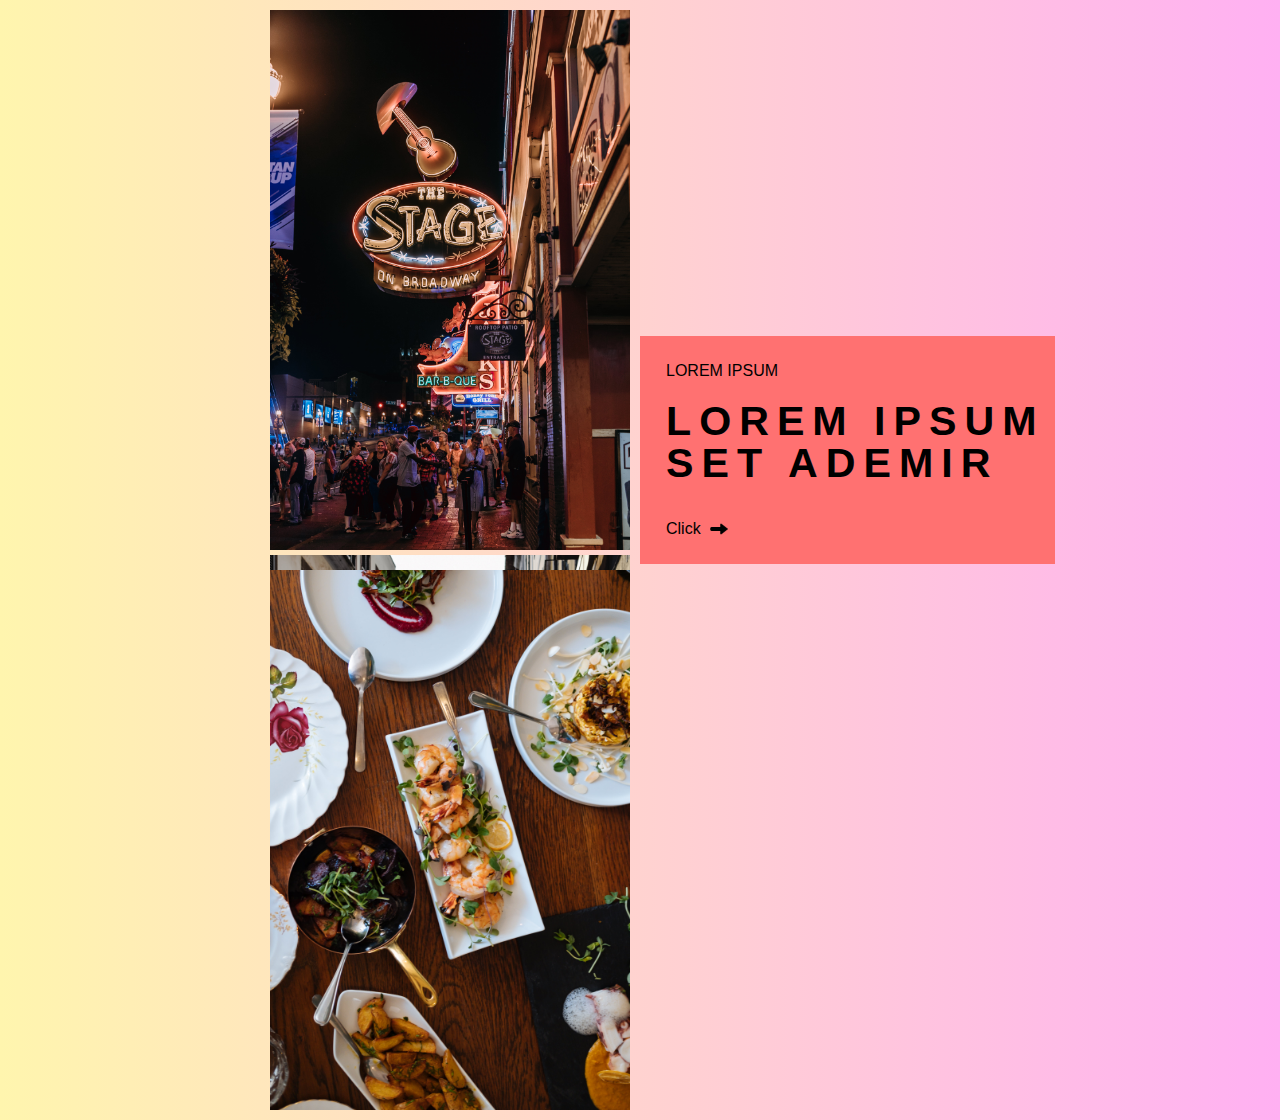
<file: Simplotel/index.html>
<!DOCTYPE html>
<html lang="en">

<head>
    <meta charset="UTF-8">
    <meta name="viewport" content="width=device-width, initial-scale=1.0">
    <title>Document</title>
    <link rel="stylesheet" type="text/css" href="style.css">
</head>

<body>
    <div class="container">
        <div class="image-container">
            <div class="column">
                <img src="images/pexels-rachel-claire-6752433.jpg" />
                <img src="images/pexels-eva-bronzini-6141651.jpg" />
            </div>
            <div class="column">

                <img src="images/pexels-mister-mister-3434523.jpg" />
            </div>
        </div>
        <div class="text">
            <div>
                <div class="text-box">
                    <div class="small-text">
                        <p>LOREM IPSUM
                        </p>
                    </div>
                    <div class="large-text">
                        <h3>LOREM IPSUM</h3>
                        <h3>SET ADEMIR</h3>
                    </div>
                    <a href="home.html">
                        <div class="button">
                            <p class="button-text">Click</p>
                            <img class="button-img" src="images/icons8-arrow-30.png">
                        </div>
                    </a>
                </div>
            </div>
        </div>
    </div>
    </div>
</body>

</html>
</file>
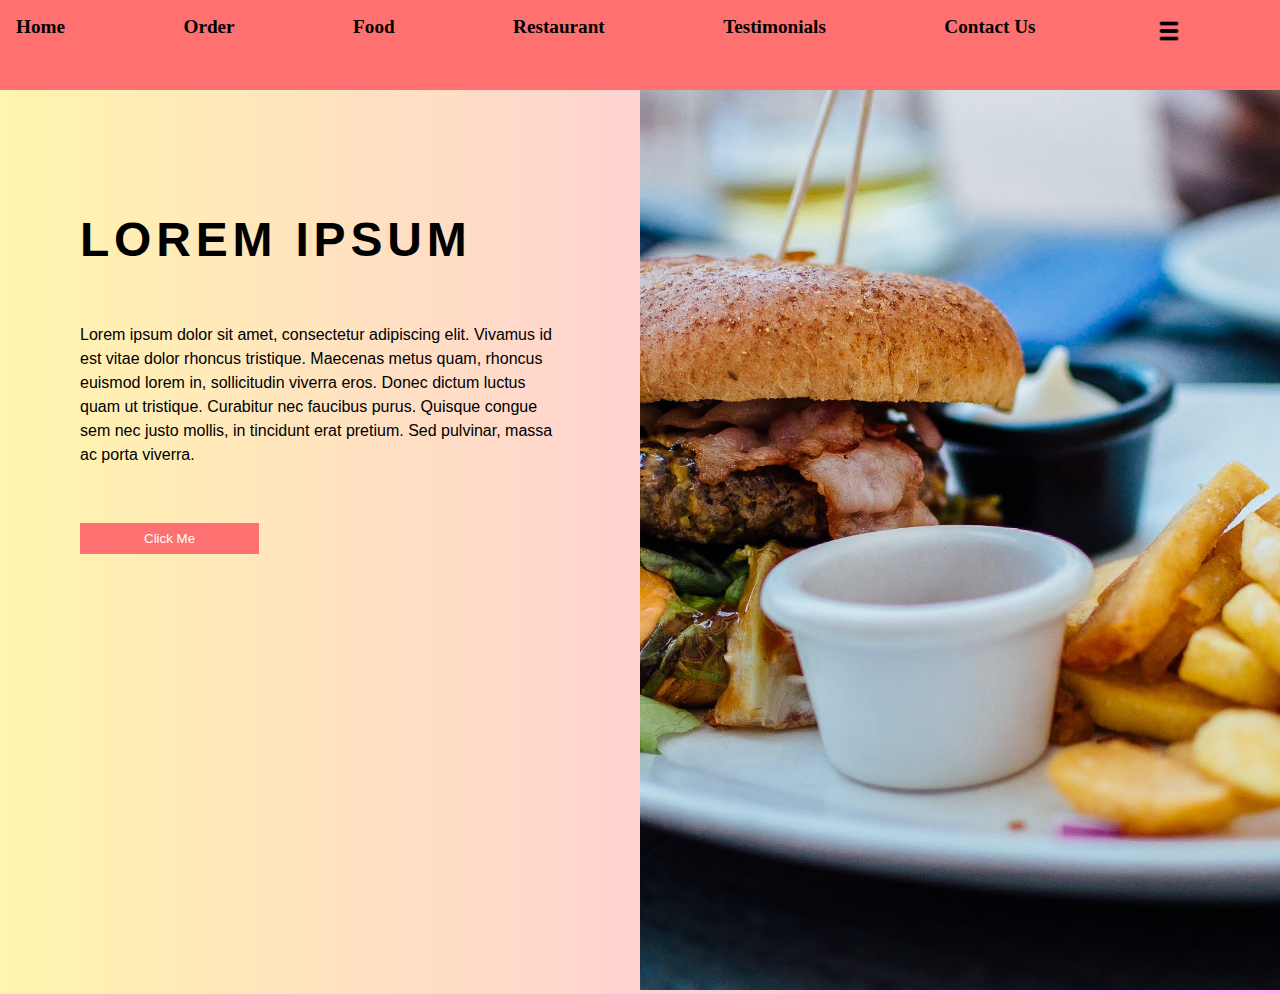
<file: Simplotel/home.html>
<!DOCTYPE html>
<html lang="en">

<head>
    <meta charset="UTF-8">
    <meta name="viewport" content="width=device-width, initial-scale=1.0">
    <title>Document</title>
    <link rel="stylesheet" type="text/css" href="home.css">

</head>


<body class="home-body">
    <div class="nav-container">
        <nav>
            <ul class="nav-links">
                <li>
                    <a href="">Home</a>
                </li>
                <li>
                    <a href="">Order</a>
                </li>
                <li>
                    <a href="">Food</a>
                </li>
                <li>
                    <a href="">Restaurant</a>
                </li>
                <li>
                    <a href="">Testimonials</a>
                </li>
                <li>
                    <a href="">Contact Us</a>
                </li>
                <li>
                    <a href="#"><img class="menu-button" src="images/menu-bar.png" /></a>
                </li>

            </ul>
        </nav>
    </div>

    <div class="main-div">
        <div class="hero-text">
            <div class="text-div">
                <h1>Lorem ipsum</h1>
                <p>Lorem ipsum dolor sit amet, consectetur adipiscing elit. Vivamus
                    id est vitae dolor rhoncus tristique. Maecenas metus quam,
                    rhoncus euismod lorem in, sollicitudin viverra eros. Donec
                    dictum luctus quam ut tristique. Curabitur nec faucibus purus.
                    Quisque congue sem nec justo mollis, in tincidunt erat pretium.
                    Sed pulvinar, massa ac porta viverra.</p>
                <button>Click Me</button>
            </div>
        </div>
        <div class="hero-img">
            <img src="images/pexels-robin-stickel-70497.jpg" alt="">
        </div>
    </div>
    </div>
</body>

</html>
</file>
<file: Simplotel/style.css>
body {
  font-family: Arial, sans-serif;
  background: linear-gradient(to left, rgb(255, 176, 242), rgb(255, 245, 174));
  margin: 0;
  display: flex;
  justify-content: center;
  align-items: center;
  height: 100vh;
}

.container {
  display: flex;
  flex-wrap: wrap;
  justify-content: center;
  align-items: center;
  height: 100vh;
  width: 100vw;
}

.image-container {
  height: 100vh;
  width: 50%;
  display: flex;
  flex-wrap: wrap;
  justify-content: end;
  align-items: center;
}

.column {
  height: 60vh;
  display: flex;
  flex-direction: column;
  align-items: center;
  padding: 10px 10px 10px 10px;
}

.row {
  display: flex;
  flex-direction: column;
}

.column img {
  object-fit: cover;
  width: 100%;
  height: 100%;
  padding-bottom: 5px;
}

.row img {
  object-fit: cover;
  width: 100%;
  height: 100%;
  padding-bottom: 5px;
}

.text {
  height: 100%;
  width: 50%;
  display: flex;
  flex-wrap: wrap;
  align-items: center;
}

.text-box {
  background-color: rgb(255, 113, 113);
  padding: 10px;

}

.large-text {
  font-weight: 700;
  font-size: 2.2rem;
  padding-left: 1rem;
  text-transform: uppercase;
  letter-spacing: .5rem;
  line-height: 0%;
}


.small-text {
  font-size: 1rem;
  font-weight: lighter;
  padding-left: 1rem;
}

.button {
  display: flex;
  justify-content: start;
  align-items: center;
  padding-left: 1rem;
}

a {
  text-decoration: none;
}

.button-text {
  border: none;
  font-size: 1rem;
  font-weight: lighter;
  text-decoration: none;
  color: black;
}



.button-img {
  width: 20px;
  height: 20px;
  padding-left: .5rem;
}




/* Tablet View */
@media screen and (max-width: 868px) {
  .container {
    height: 100vh;
    width: 100vw;
  }

  .image-container {
    height: 100vh;
    width: 100%;
    display: flex;
    flex-wrap: wrap;
    justify-content: center;
    align-items: center;
  }

  .column {
    height: 60vh;
    display: flex;
    flex-direction: column;
    align-items: center;
    padding: 10px 10px 10px 10px;
  }

  .row {
    display: flex;
    flex-direction: column;
  }

  .column img {
    object-fit: cover;
    width: 100%;
    height: 100%;
    padding-bottom: 5px;
  }

  .row img {
    object-fit: cover;
    width: 100%;
    height: 100%;
    padding-bottom: 5px;
  }

  .text {
    height: 100%;
    width: 100%;
    display: flex;
    flex-wrap: wrap;
    align-items: center;
    justify-content: space-around;
  }

  .text-box {
    background-color: rgb(255, 113, 113);
    padding: 10px;

  }

  .large-text {
    font-weight: 700;
    font-size: 2.2rem;
    padding-left: 1rem;
    text-transform: uppercase;
    letter-spacing: .5rem;
    line-height: 0%;
  }
}

/* Mobile View */
@media screen and (max-width: 480px) {
  .container {
    height: 100vh;
    width: 100vw;
  }

  .image-container {
    height: 100vh;
    width: 100%;
    display: flex;
    flex-wrap: wrap;
    justify-content: center;
    align-items: center;
  }

  .column {
    height: 60vh;
    display: flex;
    flex-direction: column;
    align-items: center;
    padding: 10px 10px 10px 10px;
  }

  .row {
    display: flex;
    flex-direction: column;
  }

  .column img {
    object-fit: cover;
    width: 100%;
    height: 100%;
    padding-bottom: 5px;
  }

  .row img {
    object-fit: cover;
    width: 100%;
    height: 100%;
    padding-bottom: 5px;
  }

  .text {
    height: 100%;
    width: 100%;
    display: flex;
    flex-wrap: wrap;
    align-items: center;
  }

  .text-box {
    background-color: rgb(255, 113, 113);
    padding: 10px;

  }

  .large-text {
    font-weight: 700;
    font-size: 2.2rem;
    padding-left: 1rem;
    text-transform: uppercase;
    letter-spacing: .5rem;
    line-height: 0%;
  }
}
</file>
<file: Simplotel/home.css>
body {
    font-family: Arial, sans-serif;
    background: linear-gradient(to left, rgb(255, 176, 242), rgb(255, 245, 174));
    margin: 0;
    display: flex;
    justify-content: center;
    align-items: center;
    height: 100vh;


}


nav {
    font-family: 'Times New Roman', Times, serif;
    font-size: 1.2rem;
    font-weight: 600;
    margin-bottom: 10px;
    position: absolute;
    top: 0;
    left: 0;
    min-height: 10%;
    height: auto;
    width: 100%;
    z-index: 1000;
    background-color: rgb(255, 113, 113);

}

nav ul {
    list-style: none;
    padding: 1rem;
    margin: 0;
    display: flex;
    justify-content: space-between;
}

nav ul li {
    display: inline-block;
    margin-right: 5rem;
    /* Add spacing between items */
}

nav ul li a {
    text-decoration: none;
    /* Remove underline */
    color: black;
    /* Set link color to black */
}

.menu-button {
    width: 30px;
    /* Set the width of the menu button */
    height: 30px;
    /* Set the height of the menu button */
}

.main-div {
    position: relative;
    display: flex;
    flex-wrap: wrap;
    justify-content: center;
    align-items: center;
    height: 80%;
    width: 100%;
}


.text-div {
    width: 75%;
    size: auto;
}

.hero-text {
    position: relative;
    height: 100%;
    width: 50%;
    size: auto;
    display: flex;
    justify-content: space-around;
}

.text-div h1 {
    font-size: 3rem;
    font-weight: 700;
    padding-bottom: 2.5rem;
    margin-bottom: 1rem;
    text-transform: uppercase;
    letter-spacing: 0.1em;
}

.text-div p {
    line-height: 1.5;
    padding-bottom: 2.5rem;
}

.text-div button {
    background-color: rgb(255, 113, 113);
    padding: .5rem 4rem;
    border: none;
    color: #fff;

}

.hero-img {
    position: relative;
    height: 100vh;
    width: 50%;
}

.hero-img img {
    object-fit: cover;
    height: 100%;
    width: 100%;
}


@media screen and (max-width: 768px) {
    nav ul {
        flex-direction: row;
        align-items: center;
        justify-content: space-between;
    }

    nav ul li {
        display: block;
        margin: 1rem 0;
    }

    .menu-button {
        width: 25px;
        height: 25px;
    }
}


@media screen and (max-width: 480px) {
    .text-div {
        width: 100%;
    }


    .hero-text {
        width: 100%;
        padding-top: 1rem;
        text-overflow: ellipsis;
    }

    .hero-text {

        width: 100%;
        padding-top: 1rem;
        text-overflow: ellipsis;
    }

    .hero-img {
        width: 100%;
        height: 50%;
    }

    nav ul li a {
        font-size: 0.8rem;

    }
}
</file>
